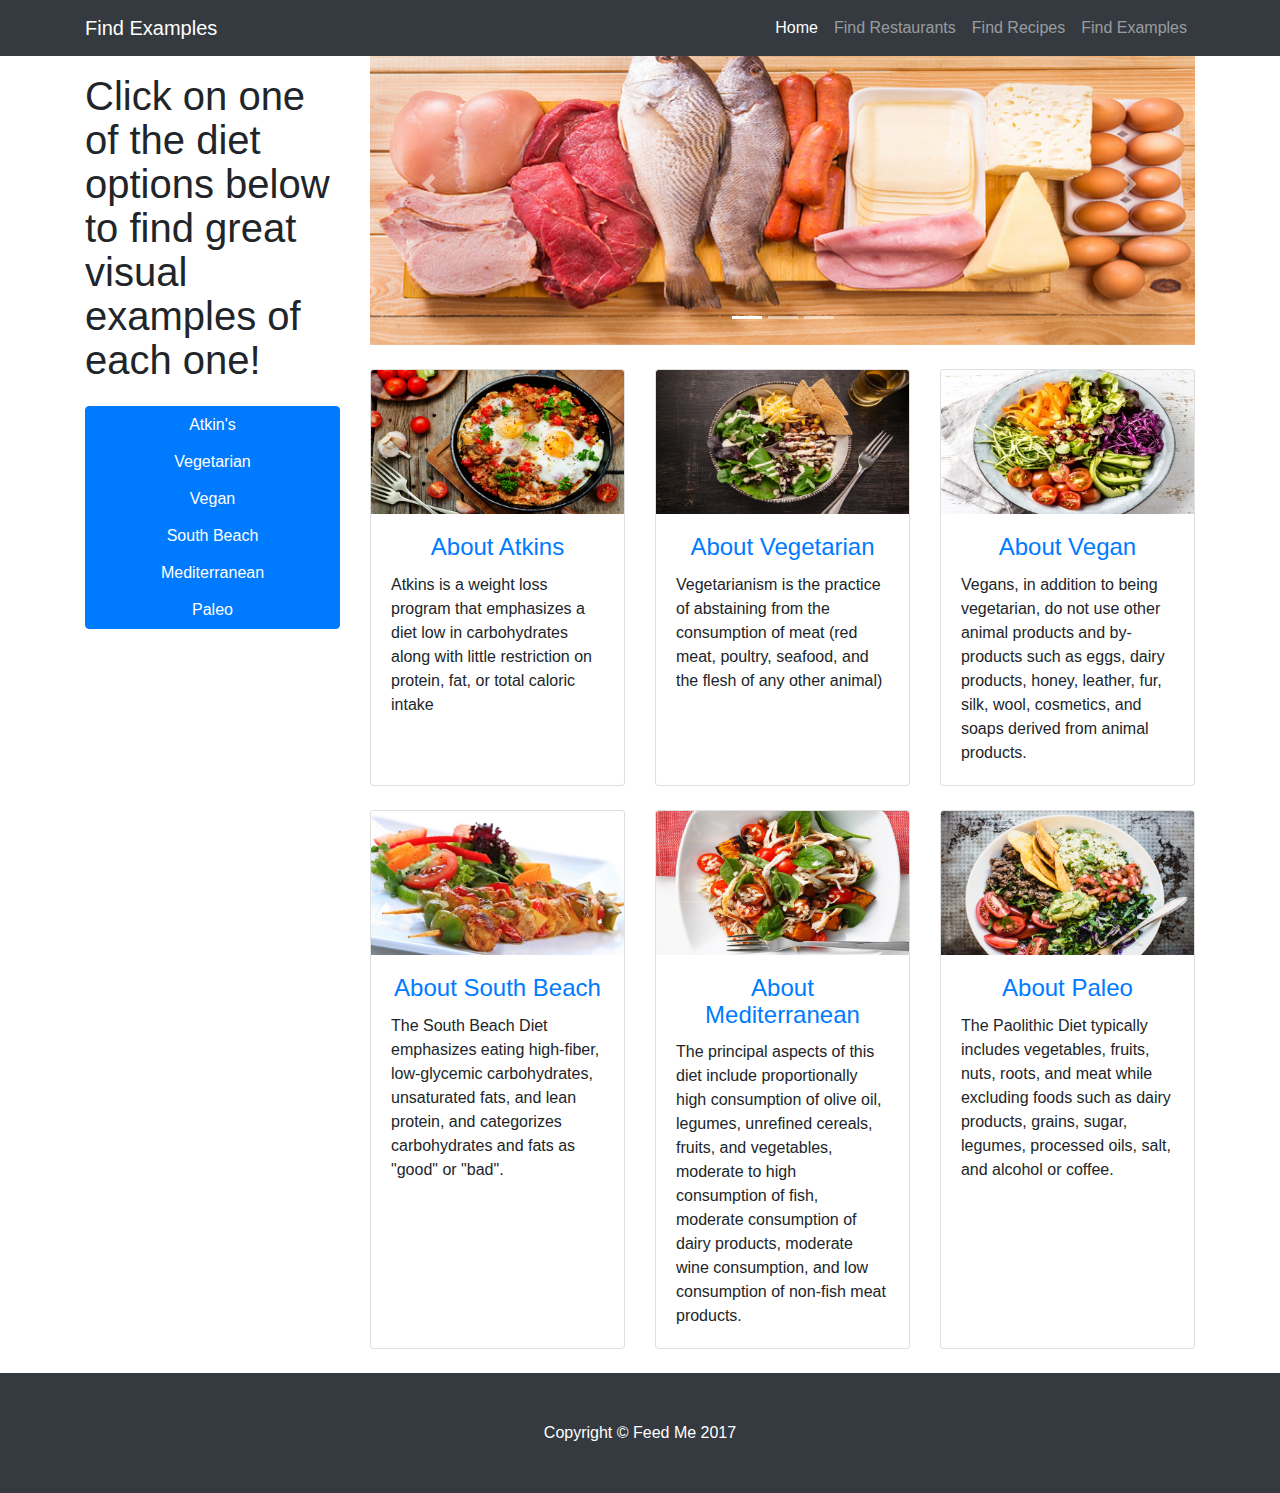
<file: examples.html>
<!DOCTYPE html>
<html lang="en">

<head>

  <meta charset="utf-8">
  <meta name="viewport" content="width=device-width, initial-scale=1, shrink-to-fit=no">
  <meta name="description" content="">
  <meta name="author" content="">

  <title>Find Examples of the Most Popular Diets!</title>

  <!-- Bootstrap core CSS -->
  <link href="vendor/bootstrap/css/bootstrap.min.css" rel="stylesheet">

  <!-- Custom styles for this template -->
  <link href="css/examples.css" rel="stylesheet">

</head>

<body>

  <!-- Navigation -->
  <nav class="navbar navbar-expand-lg navbar-dark bg-dark fixed-top">
    <div class="container">
      <a class="navbar-brand" href="#">Find Examples</a>
      <button class="navbar-toggler" type="button" data-toggle="collapse" data-target="#navbarResponsive" aria-controls="navbarResponsive" aria-expanded="false" aria-label="Toggle navigation">
        <span class="navbar-toggler-icon"></span>
      </button>
      <div class="collapse navbar-collapse" id="navbarResponsive">
        <ul class="navbar-nav ml-auto">
          <li class="nav-item active">
            <a class="nav-link" href="index.html">Home
              <span class="sr-only">(current)</span>
            </a>
          </li>
          <li class="nav-item">
            <a class="nav-link" href="restaurants.html">Find Restaurants</a>
          </li>
          <li class="nav-item">
            <a class="nav-link" href="Feed_Me_Recipes_Page.html">Find Recipes</a>
          </li>
          <li class="nav-item">
            <a class="nav-link" href="examples.html">Find Examples</a>
          </li>
        </ul>
      </div>
    </div>
  </nav>

  <!-- Page Content -->
  <div class="container">

    <div class="row">

      <div class="col-lg-3">

        <h1 class="my-4">Click on one of the diet options below to find great visual examples of each one!</h1>
        <div class="list-group btn-group-vertical" id="diet_example_buttons">
          <button type="button" class="example_button btn btn-primary" id="atkins_button">Atkin's</button>
          <button type="button" class="example_button btn btn-primary" id="vegetarian_button">Vegetarian</button>
          <button type="button" class="example_button btn btn-primary" id="vegan_button">Vegan</button>
          <button type="button" class="example_button btn btn-primary" id="south_beach_button">South Beach</button>
          <button type="button" class="example_button btn btn-primary" id="mediterranean_button">Mediterranean</button>
          <button type="button" class="example_button btn btn-primary" id="paleo_button">Paleo</button>
        </div>

      </div>
      <!-- /.col-lg-3 -->

      <div class="col-lg-9">

        <div id="carouselExampleIndicators" class="carousel slide my-4" data-ride="carousel">
            <ol class="carousel-indicators">
              <li data-target="#carouselExampleIndicators" data-slide-to="0" class="active"></li>
              <li data-target="#carouselExampleIndicators" data-slide-to="1"></li>
              <li data-target="#carouselExampleIndicators" data-slide-to="2"></li>
            </ol>
            <div class="carousel-inner" role="listbox">
              <div class="carousel-item active">
                <img class="d-block img-fluid" src="images/meats-recipes.jpg" alt="First slide">
              </div>
              <div class="carousel-item">
                <img class="d-block img-fluid" src="images/vegs-recipes.jpg" alt="Second slide">
              </div>
              <div class="carousel-item">
                <img class="d-block img-fluid" src="images/regional-recipes.jpg" alt="Third slide">
              </div>
            </div>
            <a class="carousel-control-prev" href="#carouselExampleIndicators" role="button" data-slide="prev">
              <span class="carousel-control-prev-icon" aria-hidden="true"></span>
              <span class="sr-only">Previous</span>
            </a>
            <a class="carousel-control-next" href="#carouselExampleIndicators" role="button" data-slide="next">
              <span class="carousel-control-next-icon" aria-hidden="true"></span>
              <span class="sr-only">Next</span>
            </a>
          </div>

        <div id="image_container_header_div">
            
        </div>

        <div class="row" id="image_container">
          
          <div class="col-lg-4 col-md-6 mb-4">
            <div class="card h-100">
              <a href="#"><img class="card-img-top" src="images/atkins-recipes.jpg" 700x400" alt=""></a>
              <div class="card-body">
                <h4 class="card-title">
                  <a href="https://www.atkins.com/" target="_blank">About Atkins</a>
                </h4>
                <p class="card-text">Atkins is a weight loss program that emphasizes a diet low in carbohydrates along with little restriction on protein, fat, or total caloric intake</p>
              </div>
            </div>
          </div>

          <div class="col-lg-4 col-md-6 mb-4">
            <div class="card h-100">
              <a href="#"><img class="card-img-top" src="images/veg-recipes.jpg" size="700x400" alt=""></a>
              <div class="card-body">
                <h4 class="card-title">
                  <a href="http://www.vrg.org/" target="_blank">About Vegetarian</a>
                </h4>
                <p class="card-text">Vegetarianism is the practice of abstaining from the consumption of meat (red meat, poultry, seafood, and the flesh of any other animal)</p>
              </div>
            </div>
          </div>

          <div class="col-lg-4 col-md-6 mb-4">
            <div class="card h-100">
              <a href="#"><img class="card-img-top" src="images/vegan-recipes.jpg" 700x400 alt=""></a>
              <div class="card-body">
                <h4 class="card-title">
                  <a href="https://www.vegan.com/" target="_blank">About Vegan</a>
                </h4>
                <p class="card-text">Vegans, in addition to being vegetarian, do not use other animal products and by-products such as eggs, dairy products, honey, leather, fur, silk, wool, cosmetics, and soaps derived from animal products.</p>
              </div>
            </div>
          </div>

          <div class="col-lg-4 col-md-6 mb-4">
            <div class="card h-100">
              <a href="#"><img class="card-img-top" src="images/southb-recipes.jpg" 700x400 alt=""></a>
              <div class="card-body">
                <h4 class="card-title">
                  <a href="https://www.healthline.com/nutrition/south-beach-diet#section1" target="_blank">About South Beach</a>
                </h4>
                <p class="card-text">The South Beach Diet emphasizes eating high-fiber, low-glycemic carbohydrates, unsaturated fats, and lean protein, and categorizes carbohydrates and fats as "good" or "bad".</p>
              </div>
            </div>
          </div>

          <div class="col-lg-4 col-md-6 mb-4">
            <div class="card h-100">
              <a href="#"><img class="card-img-top" src="images/med-recipes.jpg" 700x400 alt=""></a>
              <div class="card-body">
                <h4 class="card-title">
                  <a href="http://www.mayoclinic.org/healthy-lifestyle/nutrition-and-healthy-eating/in-depth/mediterranean-diet/art-20047801" target="_blank">About Mediterranean</a>
                </h4>
                <p class="card-text">The principal aspects of this diet include proportionally high consumption of olive oil, legumes, unrefined cereals, fruits, and vegetables, moderate to high consumption of fish, moderate consumption of dairy products, moderate wine consumption, and low consumption of non-fish meat products.</p>
              </div>
            </div>
          </div>

          <div class="col-lg-4 col-md-6 mb-4">
            <div class="card h-100">
              <a href="#"><img class="card-img-top" src="images/paleo-recipes.jpg" img size="700x400" alt=""></a>
              <div class="card-body">
                <h4 class="card-title">
                  <a href="https://paleoleap.com/paleo-101/" target="_blank">About Paleo</a>
                </h4>
                <p class="card-text">The Paolithic Diet typically includes vegetables, fruits, nuts, roots, and meat while excluding foods such as dairy products, grains, sugar, legumes, processed oils, salt, and alcohol or coffee.</p>
              </div>
            </div>
          </div>

          <!-- <div class="col-md-12" id="image_container">
          </div> -->

        </div>
        <!-- /.row -->

      </div>
      <!-- /.col-lg-9 -->

    </div>
    <!-- /.row -->

  </div>

    <!-- Footer -->
    <footer class="py-5 bg-dark">
      <div class="container">
        <p class="m-0 text-center text-white">Copyright &copy; Feed Me 2017</p>
      </div>
      <!-- /.container -->
    </footer>

    <!-- Ajax, for the Bing API -->
    <script src="https://ajax.googleapis.com/ajax/libs/jquery/1.9.0/jquery.min.js"></script>
    <script src="JS/examples.js"></script>

    <!-- Bootstrap core JavaScript -->
    <script src="vendor/jquery/jquery.min.js"></script>
    <script src="vendor/popper/popper.min.js"></script>
    <script src="vendor/bootstrap/js/bootstrap.min.js"></script>

  </body>

  </html>
</file>
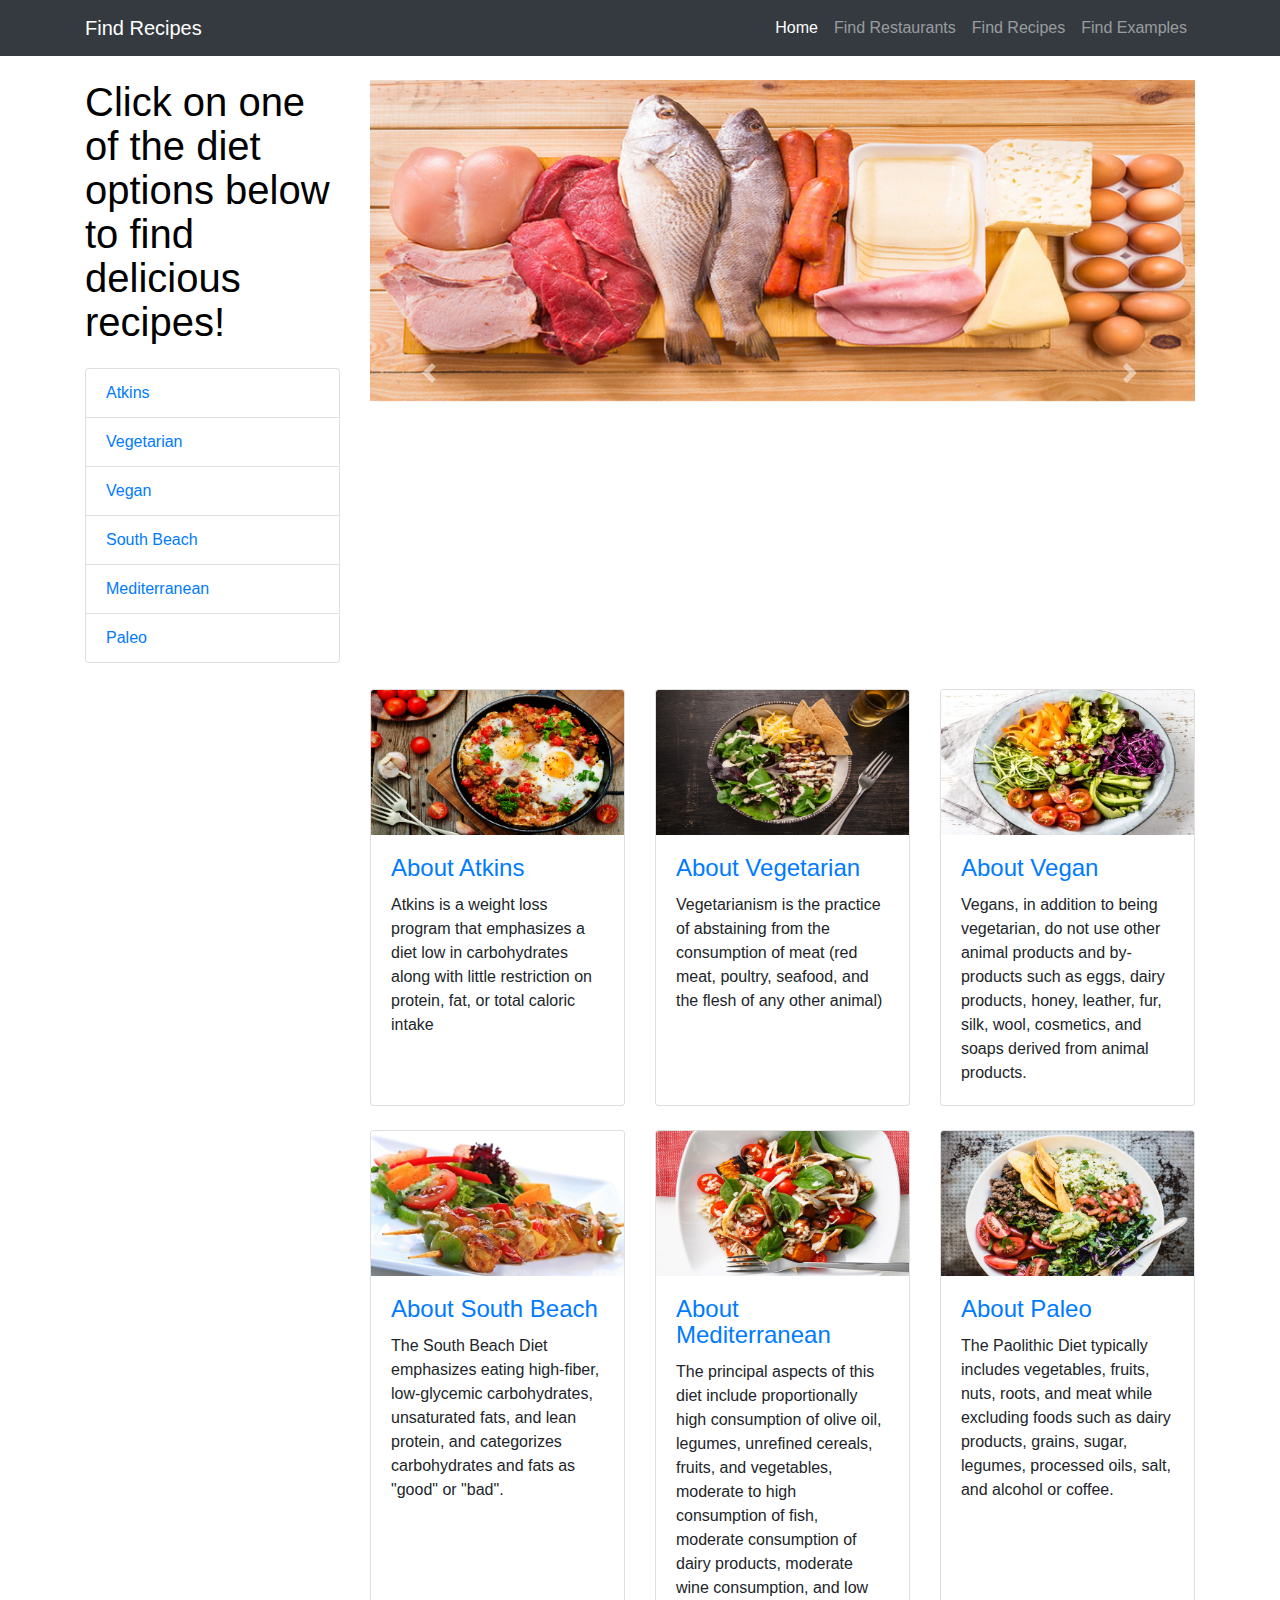
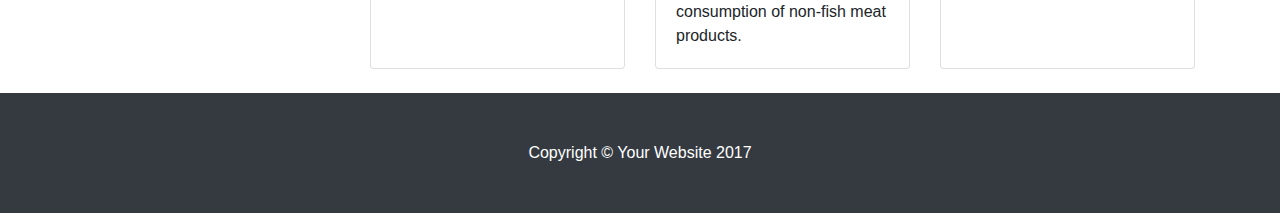
<file: Feed_Me_Recipes_Page.html>
<!DOCTYPE html>
<html lang="en">

  <head>

    <meta charset="utf-8">
    <meta name="viewport" content="width=device-width, initial-scale=1, shrink-to-fit=no">
    <meta name="description" content="">
    <meta name="author" content="">

    <title>Shop Homepage - Start Bootstrap Template</title>

    <!-- Bootstrap core CSS -->
    <link href="vendor/bootstrap/css/bootstrap.min.css" rel="stylesheet">

    <!-- Custom styles for this template -->
    <link href="css/shop-homepage.css" rel="stylesheet">

  </head>

  <body>

    <!-- Navigation -->
    <nav class="navbar navbar-expand-lg navbar-dark bg-dark fixed-top">
      <div class="container">
        <a class="navbar-brand" href="#">Find Recipes</a>
        <button class="navbar-toggler" type="button" data-toggle="collapse" data-target="#navbarResponsive" aria-controls="navbarResponsive" aria-expanded="false" aria-label="Toggle navigation">
          <span class="navbar-toggler-icon"></span>
        </button>
        <div class="collapse navbar-collapse" id="navbarResponsive">
          <ul class="navbar-nav ml-auto">
            <li class="nav-item active">
              <a class="nav-link" href="index.html">Home
                <span class="sr-only">(current)</span>
              </a>
            </li>
            <li class="nav-item">
              <a class="nav-link" href="restaurants.html">Find Restaurants</a>
            </li>
            <li class="nav-item">
              <a class="nav-link" href="#">Find Recipes</a>
            </li>
            <li class="nav-item">
              <a class="nav-link" href="examples.html">Find Examples</a>
            </li>
          </ul>
        </div>
      </div>
    </nav>

    <!-- Page Content -->
    <div class="container">

      <div class="row">

        <div class="col-lg-3">

          <h1 class="my-4">Click on one of the diet options below to find delicious recipes!</h1>
          <div class="list-group">
            <a href="https://www.pinterest.com/explore/atkins-diet/?lp=true" target="_blank" class="list-group-item">Atkins</a>
            <a href="https://www.pinterest.com/explore/healthy-vegetarian-recipes/" target="_blank" class="list-group-item">Vegetarian</a>
            <a href="https://www.pinterest.com/explore/vegan-dinners/" target="_blank" class="list-group-item">Vegan</a>
            <a href="https://www.pinterest.com/explore/south-beach-diet/" target="_blank" class="list-group-item">South Beach</a>
            <a href="https://www.pinterest.com/explore/mediterranean-diet/" target="_blank" class="list-group-item">Mediterranean</a>
            <a href="https://www.pinterest.com/explore/paleo/" target="_blank" class="list-group-item">Paleo</a>
          </div>

        </div>
        <!-- /.col-lg-3 -->

        <div class="col-lg-9">

          <div id="carouselExampleIndicators" class="carousel slide my-4" data-ride="carousel">
            <ol class="carousel-indicators">
              <li data-target="#carouselExampleIndicators" data-slide-to="0" class="active"></li>
              <li data-target="#carouselExampleIndicators" data-slide-to="1"></li>
              <li data-target="#carouselExampleIndicators" data-slide-to="2"></li>
            </ol>
            <div class="carousel-inner" role="listbox">
              <div class="carousel-item active">
                <img class="d-block img-fluid" src="images/meats-recipes.jpg" alt="First slide">
              </div>
              <div class="carousel-item">
                <img class="d-block img-fluid" src="images/vegs-recipes.jpg" alt="Second slide">
              </div>
              <div class="carousel-item">
                <img class="d-block img-fluid" src="images/regional-recipes.jpg" alt="Third slide">
              </div>
            </div>
            <a class="carousel-control-prev" href="#carouselExampleIndicators" role="button" data-slide="prev">
              <span class="carousel-control-prev-icon" aria-hidden="true"></span>
              <span class="sr-only">Previous</span>
            </a>
            <a class="carousel-control-next" href="#carouselExampleIndicators" role="button" data-slide="next">
              <span class="carousel-control-next-icon" aria-hidden="true"></span>
              <span class="sr-only">Next</span>
            </a>
          </div>

          <div class="row">

            <div class="col-lg-4 col-md-6 mb-4">
              <div class="card h-100">
                <a href="#"><img class="card-img-top" src="images/atkins-recipes.jpg" alt=""></a>
                <div class="card-body">
                  <h4 class="card-title">
                    <a href="https://www.atkins.com/" target="_blank">About Atkins</a>
                  </h4>
                  <p class="card-text">Atkins is a weight loss program that emphasizes a diet low in carbohydrates along with little restriction on protein, fat, or total caloric intake</p>
                </div>
              </div>
            </div>

            <div class="col-lg-4 col-md-6 mb-4">
              <div class="card h-100">
                <a href="#"><img class="card-img-top" src="images/veg-recipes.jpg" alt=""></a>
                <div class="card-body">
                  <h4 class="card-title">
                    <a href="http://www.vrg.org/" target="_blank">About Vegetarian</a>
                  </h4>
                  <p class="card-text">Vegetarianism is the practice of abstaining from the consumption of meat (red meat, poultry, seafood, and the flesh of any other animal)</p>
                </div>
              </div>
            </div>

            <div class="col-lg-4 col-md-6 mb-4">
              <div class="card h-100">
                <a href="#"><img class="card-img-top" src="images/vegan-recipes.jpg" alt=""></a>
                <div class="card-body">
                  <h4 class="card-title">
                    <a href="https://www.vegan.com/" target="_blank">About Vegan</a>
                  </h4>
                  <p class="card-text">Vegans, in addition to being vegetarian, do not use other animal products and by-products such as eggs, dairy products, honey, leather, fur, silk, wool, cosmetics, and soaps derived from animal products.</p>
                </div>
              </div>
            </div>

            <div class="col-lg-4 col-md-6 mb-4">
              <div class="card h-100">
                <a href="#"><img class="card-img-top" src="images/southb-recipes.jpg" 700x400 alt=""></a>
                <div class="card-body">
                  <h4 class="card-title">
                    <a href="https://www.healthline.com/nutrition/south-beach-diet#section1" target="_blank">About South Beach</a>
                  </h4>
                  <p class="card-text">The South Beach Diet emphasizes eating high-fiber, low-glycemic carbohydrates, unsaturated fats, and lean protein, and categorizes carbohydrates and fats as "good" or "bad".</p>
                </div>
              </div>
            </div>

            <div class="col-lg-4 col-md-6 mb-4">
              <div class="card h-100">
                <a href="#"><img class="card-img-top" src="images/med-recipes.jpg" alt=""></a>
                <div class="card-body">
                  <h4 class="card-title">
                    <a href="http://www.mayoclinic.org/healthy-lifestyle/nutrition-and-healthy-eating/in-depth/mediterranean-diet/art-20047801" target="_blank">About Mediterranean</a>
                  </h4>
                  <p class="card-text">The principal aspects of this diet include proportionally high consumption of olive oil, legumes, unrefined cereals, fruits, and vegetables, moderate to high consumption of fish, moderate consumption of dairy products, moderate wine consumption, and low consumption of non-fish meat products.</p>
                </div>
              </div>
            </div>

            <div class="col-lg-4 col-md-6 mb-4">
              <div class="card h-100">
                <a href="#"><img class="card-img-top" src="images/paleo-recipes.jpg" alt=""></a>
                <div class="card-body">
                  <h4 class="card-title">
                    <a href="https://paleoleap.com/paleo-101/" target="_blank">About Paleo</a>
                  </h4>
                  <p class="card-text">The Paolithic Diet typically includes vegetables, fruits, nuts, roots, and meat while excluding foods such as dairy products, grains, sugar, legumes, processed oils, salt, and alcohol or coffee.</p>
                </div>
              </div>
            </div>

          </div>
          <!-- /.row -->

        </div>
        <!-- /.col-lg-9 -->

      </div>
      <!-- /.row -->

    </div>
    <!-- /.container -->

    <!-- Footer -->
    <footer class="py-5 bg-dark">
      <div class="container">
        <p class="m-0 text-center text-white">Copyright &copy; Your Website 2017</p>
      </div>
      <!-- /.container -->
    </footer>

    <!-- Bootstrap core JavaScript -->
    <script src="vendor/jquery/jquery.min.js"></script>
    <script src="vendor/popper/popper.min.js"></script>
    <script src="vendor/bootstrap/js/bootstrap.min.js"></script>

  </body>

</html>
</file>
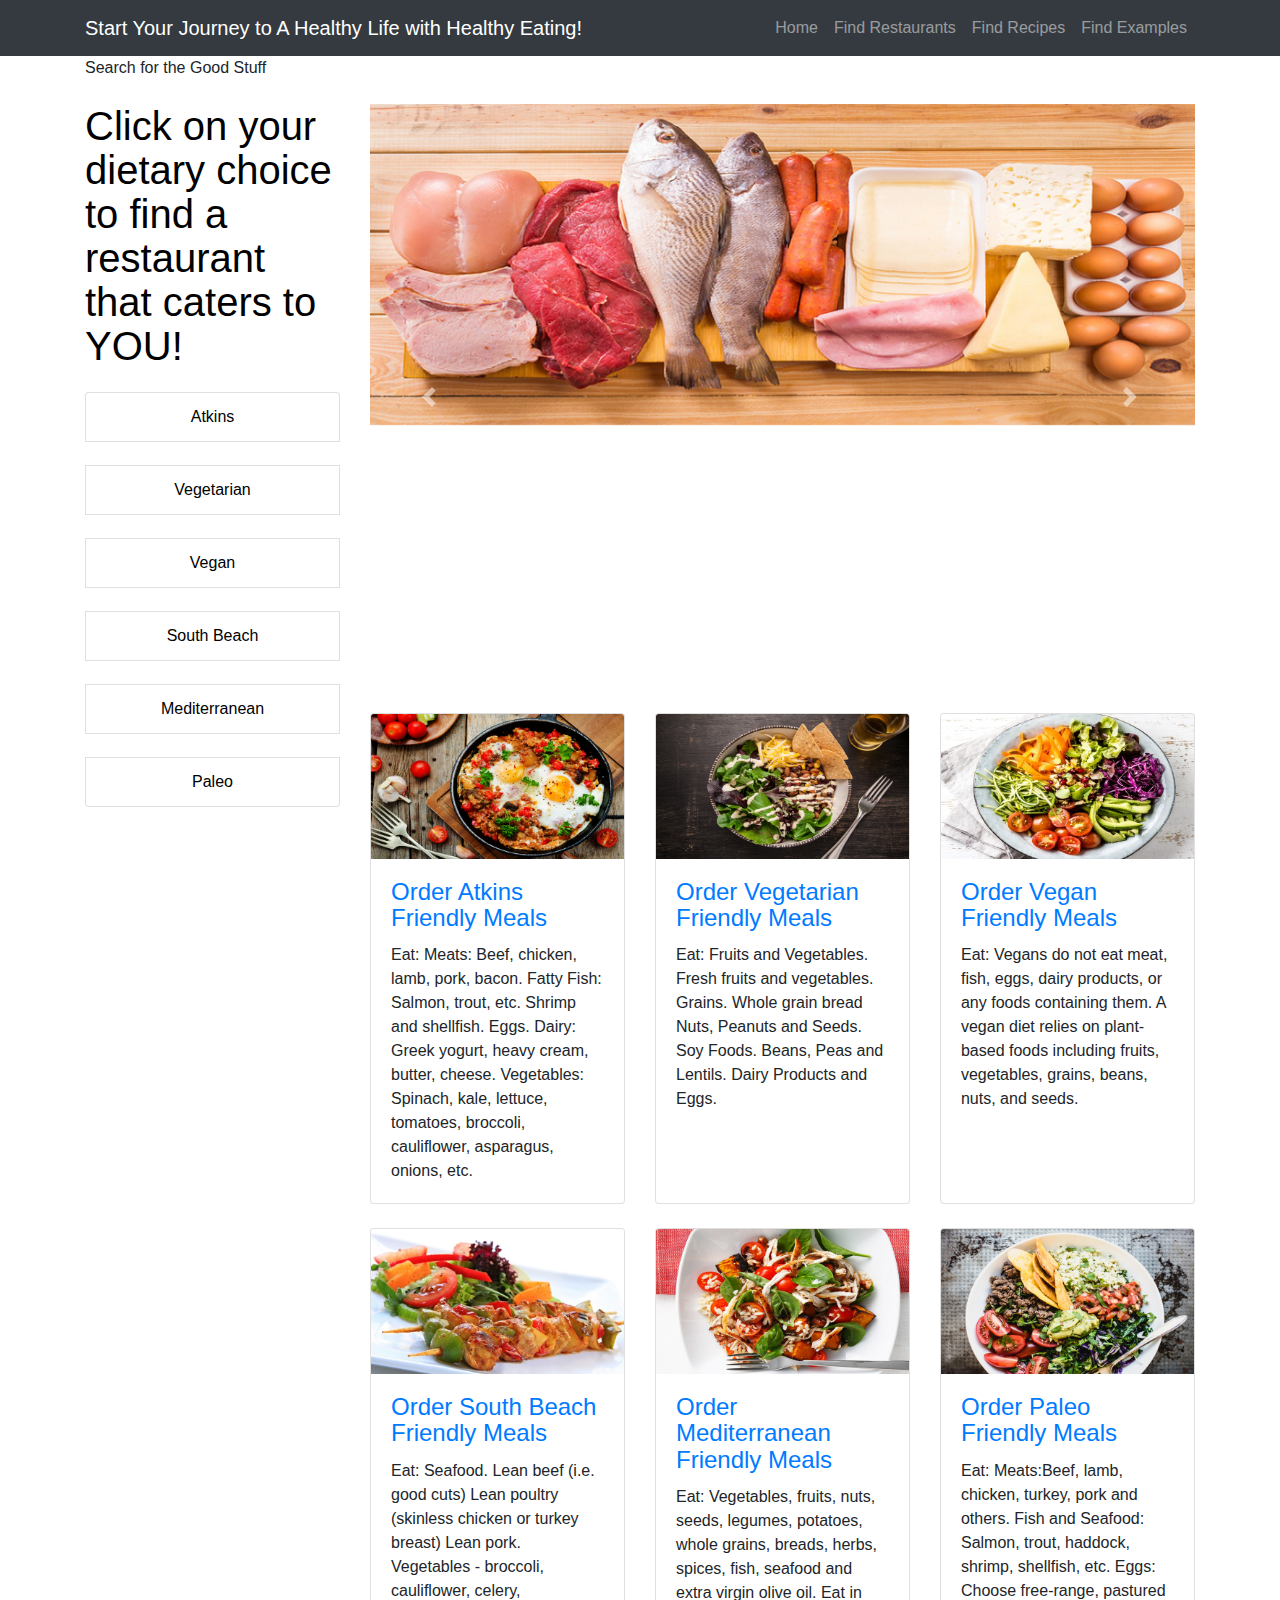
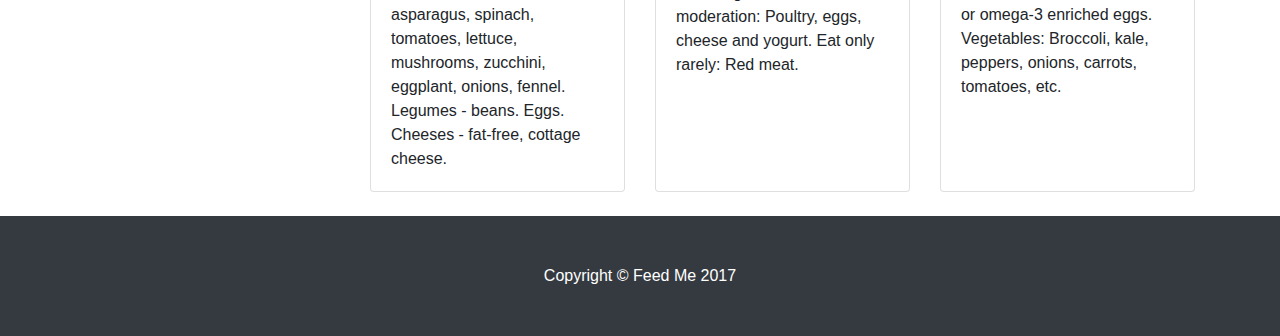
<file: restaurants.html>
<!DOCTYPE html>
<html lang="en">

<head>
    <meta charset="utf-8">
    <meta name="viewport" content="width=device-width, initial-scale=1, shrink-to-fit=no">
    <meta name="description" content="">
    <meta name="author" content="">
    <title> Restaurants - Start Your Healhty Eating!</title>
    <!-- Bootstrap core CSS -->
    <link href="vendor/bootstrap/css/bootstrap.min.css" rel="stylesheet">
    <!-- Custom styles for this template -->
    <link href="css/shop-homepage.css" rel="stylesheet">
</head>

<body>
    <!-- Navigation -->
    <nav class="navbar navbar-expand-lg navbar-dark bg-dark fixed-top">
        <div class="container">
            <!-- <a class="navbar navbar-expand-lg navbar-dark bg-dark fixed-top" href="#">Start Your Journey to A Healthy Life with Healthy Eating!</a> -->
            <a class="navbar-brand" href="#">Start Your Journey to A Healthy Life with Healthy Eating!</a>
            <button class="navbar-toggler" type="button" data-toggle="collapse" data-target="#navbarResponsive" aria-controls="navbarResponsive" aria-expanded="false" aria-label="Toggle navigation">
                <span class="navbar-toggler-icon"></span>
            </button>
            <div class="collapse navbar-collapse" id="navbarResponsive">
                <ul class="navbar-nav ml-auto">
                    <li class="nav-item">
                        <a class="nav-link" href="index.html"> Home
                <span class="sr-only">(current)</span>
              </a>
                    </li>
                    <li class="nav-item">
                        <a class="nav-link" href="">Find Restaurants</a>
                    </li>
                    <li class="nav-item">
                        <a class="nav-link" href="Feed_Me_Recipes_Page.html">Find Recipes</a>
                    </li>
                    <li class="nav-item">
                        <a class="nav-link" href="examples.html">Find Examples</a>
                    </li>
                </ul>
            </div>
        </div>
    </nav>
    <!-- Page Content -->
    <div class="container">
        <script>
        (function() {
            var cx = '002778761389979575343:s-wkhdbuhlm';
            var gcse = document.createElement('script');
            gcse.type = 'text/javascript';
            gcse.async = true;
            gcse.src = 'https://cse.google.com/cse.js?cx=' + cx;
            var s = document.getElementsByTagName('script')[0];
            s.parentNode.insertBefore(gcse, s);
        })();
        </script>
        <gcse:search>Search for the Good Stuff</gcse:search>
        <div class="row">
            <div class="col-lg-3">
                <h1 class="my-4">Click on your dietary choice to find a restaurant that caters to YOU!</h1>
                <div class="list-group">
                    <!-- ... -->
                    <!-- Trigger/Open The Modal -->
                    <button id="atkins-restaurant" class="list-group-item" data-name="BBQ">Atkins</button>
                    <!-- The Modal -->
                    <div id="myModal" class="modal">
                        <!-- Modal content -->
                        <div class="modal-content">
                            <!-- <span class="close">&times;</span> -->
                            <!-- <p>Some text in the Modal</p> -->
                        </div>
                    </div>
                    <!-- iii -->
                    <br>
                    <button id="vegetarian-restaurant" href="#" class="list-group-item" data-name="vegetarian">Vegetarian</button>
                    <br>
                    <button id="vegan-restaurant" href="#" class="list-group-item" data-name="vegan">Vegan</button>
                    <br>
                    <button id="south-beach-restaurant" href="#" class="list-group-item" data-name="steak">South Beach</button>
                    <br>
                    <button id="mediterranean-restaurant" href="#" class="list-group-item" data-name="mediterranean">Mediterranean</button>
                    <br>
                    <button id="paleo-restaurant" href="#" class="list-group-item" data-name="paleo">Paleo</button>
                </div>
            </div>
            <!-- /.col-lg-3 -->
            <div class="col-lg-9">
                <div id="carouselExampleIndicators" class="carousel slide my-4" data-ride="carousel">
                    <ol class="carousel-indicators">
                        <li data-target="#carouselExampleIndicators" data-slide-to="0" class="active"></li>
                        <li data-target="#carouselExampleIndicators" data-slide-to="1"></li>
                        <li data-target="#carouselExampleIndicators" data-slide-to="2"></li>
                    </ol>
                    <div class="carousel-inner" role="listbox">
                        <div class="carousel-item active">
                            <img class="d-block img-fluid" src="images/meats-recipes.jpg" alt="First slide">
                        </div>
                        <div class="carousel-item">
                            <img class="d-block img-fluid" src="images/vegs-recipes.jpg" alt="Second slide">
                        </div>
                        <div class="carousel-item">
                            <img class="d-block img-fluid" src="images/regional-recipes.jpg" alt="Third slide">
                        </div>
                    </div>
                    <a class="carousel-control-prev" href="#carouselExampleIndicators" role="button" data-slide="prev">
              <span class="carousel-control-prev-icon" aria-hidden="true"></span>
              <span class="sr-only">Previous</span>
            </a>
                    <a class="carousel-control-next" href="#carouselExampleIndicators" role="button" data-slide="next">
              <span class="carousel-control-next-icon" aria-hidden="true"></span>
              <span class="sr-only">Next</span>
            </a>
                </div>
                <div class="row">
                    <div class="col-lg-4 col-md-6 mb-4">
                        <div class="card h-100">
                            <a href="#"><img class="card-img-top" src="images/atkins-recipes.jpg" alt=""></a>
                            <div class="card-body">
                                <h4 class="card-title">
                    <a href="https://www.freshnlean.com/low-carb-meal-delivery/" target="_blank">Order Atkins Friendly Meals</a>
                  </h4>
                                <!-- <h5>$24.99</h5> -->
                                <p class="card-text"> Eat: Meats: Beef, chicken, lamb, pork, bacon. Fatty Fish: Salmon, trout, etc. Shrimp and shellfish. Eggs. Dairy: Greek yogurt, heavy cream, butter, cheese. Vegetables: Spinach, kale, lettuce, tomatoes, broccoli, cauliflower, asparagus, onions, etc.</p>
                            </div>
                        </div>
                    </div>
                    <div class="col-lg-4 col-md-6 mb-4">
                        <div class="card h-100">
                            <a href="#"><img class="card-img-top" src="images/veg-recipes.jpg" alt=""></a>
                            <div class="card-body">
                                <h4 class="card-title">
                    <a href="https://www.blueapron.com/" target="_blank">Order Vegetarian Friendly Meals</a>
                  </h4>
                                <!-- <h5>$24.99</h5> -->
                                <p class="card-text">Eat: Fruits and Vegetables. Fresh fruits and vegetables. Grains. Whole grain bread Nuts, Peanuts and Seeds. Soy Foods. Beans, Peas and Lentils. Dairy Products and Eggs.</p>
                            </div>
                        </div>
                    </div>
                    <div class="col-lg-4 col-md-6 mb-4">
                        <div class="card h-100">
                            <a href="#"><img class="card-img-top" src="images/vegan-recipes.jpg" alt=""></a>
                            <div class="card-body">
                                <h4 class="card-title">
                    <a href="https://www.purplecarrot.com/" target="_blank">Order Vegan Friendly Meals</a>
                  </h4>
                                <!-- <h5>$24.99</h5> -->
                                <p class="card-text">Eat: Vegans do not eat meat, fish, eggs, dairy products, or any foods containing them. A vegan diet relies on plant-based foods including fruits, vegetables, grains, beans, nuts, and seeds.</p>
                            </div>
                        </div>
                    </div>
                    <div class="col-lg-4 col-md-6 mb-4">
                        <div class="card h-100">
                            <a href="#"><img class="card-img-top" src="images/southb-recipes.jpg" alt=""></a>
                            <div class="card-body">
                                <h4 class="card-title">
                  <a href="https://www.thedietdynamo.com/south-beach-diet-meals-and-food-reviewed/" target="_blank">Order South Beach Friendly Meals</a>
                  </h4>
                                <!-- <h5>$24.99</h5> -->
                                <p class="card-text">Eat: Seafood. Lean beef (i.e. good cuts) Lean poultry (skinless chicken or turkey breast) Lean pork. Vegetables - broccoli, cauliflower, celery, asparagus, spinach, tomatoes, lettuce, mushrooms, zucchini, eggplant, onions, fennel. Legumes - beans. Eggs. Cheeses - fat-free, cottage cheese.</p>
                            </div>
                        </div>
                    </div>
                    <div class="col-lg-4 col-md-6 mb-4">
                        <div class="card h-100">
                            <a href="#"><img class="card-img-top" src="images/med-recipes.jpg" alt=""></a>
                            <div class="card-body">
                                <h4 class="card-title">
                    <a href="https://www.healthychefcreations.com/meal-programs/mediterranean-diet.aspx" target="_blank">Order Mediterranean Friendly Meals</a>
                  </h4>
                                <!-- <h5>$24.99</h5> -->
                                <p class="card-text">Eat: Vegetables, fruits, nuts, seeds, legumes, potatoes, whole grains, breads, herbs, spices, fish, seafood and extra virgin olive oil. Eat in moderation: Poultry, eggs, cheese and yogurt. Eat only rarely: Red meat.</p>
                            </div>
                        </div>
                    </div>
                    <div class="col-lg-4 col-md-6 mb-4">
                        <div class="card h-100">
                            <a href="#"><img class="card-img-top" src="images/paleo-recipes.jpg" alt=""></a>
                            <div class="card-body">
                                <h4 class="card-title">
                    <a href="https://www.freshly.com/" target="_blank">Order Paleo Friendly Meals</a>
                  </h4>
                                <!-- <h5>$24.99</h5> -->
                                <p class="card-text"> Eat: Meats:Beef, lamb, chicken, turkey, pork and others. Fish and Seafood: Salmon, trout, haddock, shrimp, shellfish, etc. Eggs: Choose free-range, pastured or omega-3 enriched eggs. Vegetables: Broccoli, kale, peppers, onions, carrots, tomatoes, etc.</p>
                            </div>
                        </div>
                    </div>
                </div>
                <!-- /.row -->
            </div>
            <!-- /.col-lg-9 -->
        </div>
        <!-- /.row -->
    </div>
    <!-- /.container -->
    <!-- Footer -->
    <footer class="py-5 bg-dark">
        <div class="container">
            <p class="m-0 text-center text-white">Copyright &copy; Feed Me 2017</p>
        </div>
        <!-- /.container -->
    </footer>
    <!-- Bootstrap core JavaScript -->
    <script src="vendor/jquery/jquery.min.js"></script>
    <script src="vendor/popper/popper.min.js"></script>
    <script src="vendor/bootstrap/js/bootstrap.min.js"></script>
    <script src="restaurants-js.js"></script>
</body>

</html>
</file>
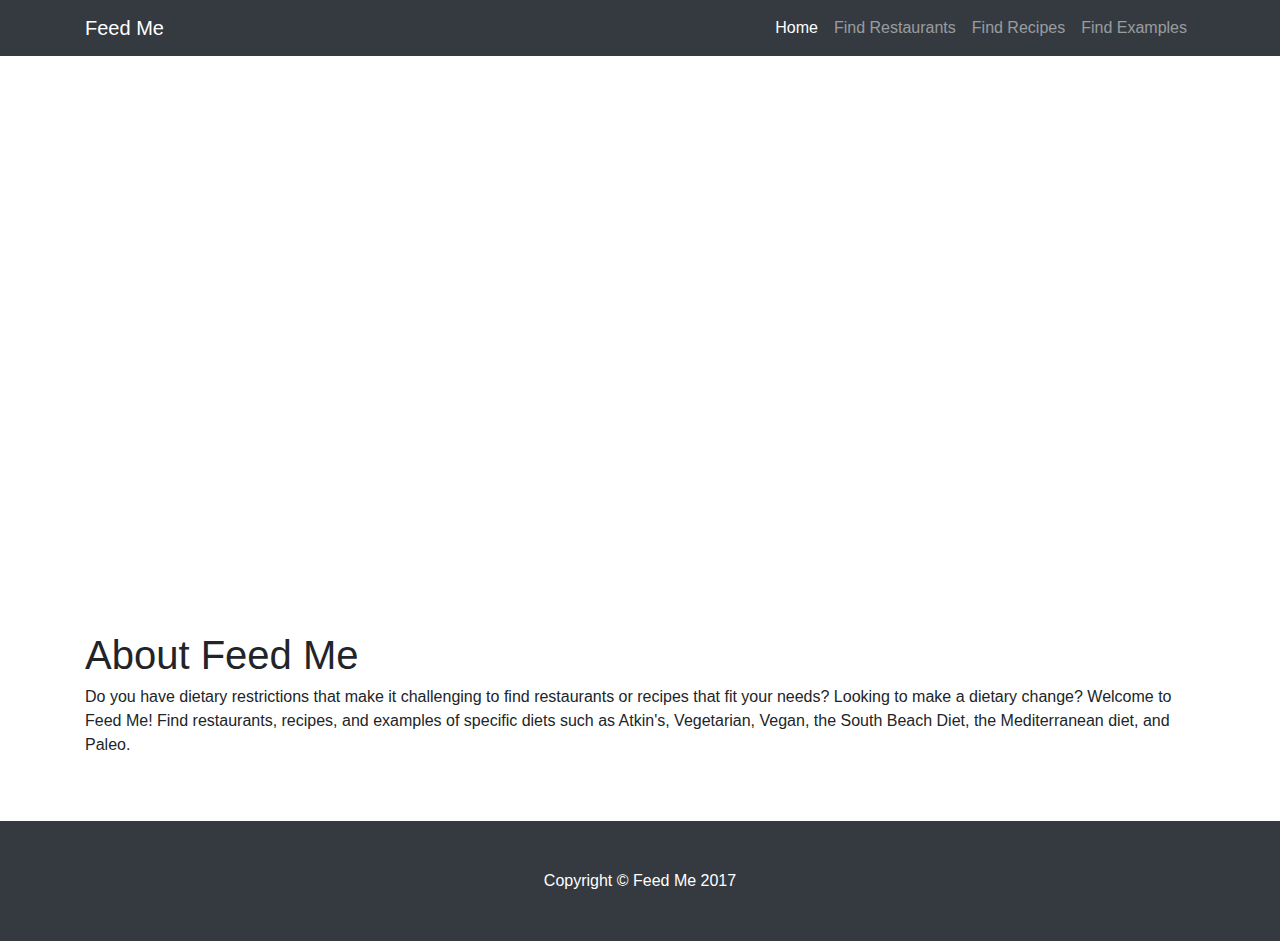
<file: home_assets/home.html>
<!DOCTYPE html>
<html lang="en">

  <head>

    <meta charset="utf-8">
    <meta name="viewport" content="width=device-width, initial-scale=1, shrink-to-fit=no">
    <meta name="description" content="">
    <meta name="author" content="">

    <title>Half Slider - Start Bootstrap Template</title>

    <!-- Bootstrap core CSS -->
    <link href="vendor/bootstrap/css/bootstrap.min.css" rel="stylesheet">

    <!-- Custom styles for this template -->
    <link href="css/half-slider.css" rel="stylesheet">

  </head>

  <body>

    <!-- Navigation -->
    <nav class="navbar navbar-expand-lg navbar-dark bg-dark fixed-top">
      <div class="container">
        <a class="navbar-brand" href="#">Feed Me</a>
        <button class="navbar-toggler" type="button" data-toggle="collapse" data-target="#navbarResponsive" aria-controls="navbarResponsive" aria-expanded="false" aria-label="Toggle navigation">
          <span class="navbar-toggler-icon"></span>
        </button>
        <div class="collapse navbar-collapse" id="navbarResponsive">
          <ul class="navbar-nav ml-auto">
            <li class="nav-item active">
              <a class="nav-link" href="#">Home
                <span class="sr-only">(current)</span>
              </a>
            </li>
            <li class="nav-item">
              <a class="nav-link" href="../restaurants.html">Find Restaurants</a>
            </li>
            <li class="nav-item">
              <a class="nav-link" href="../Feed_Me_Recipes_Page.html">Find Recipes</a>
            </li>
            <li class="nav-item">
              <a class="nav-link" href="../examples.html">Find Examples</a>
            </li>
          </ul>
        </div>
      </div>
    </nav>

    <header>
      <div id="carouselExampleIndicators" class="carousel slide" data-ride="carousel">
        <ol class="carousel-indicators">
          <li data-target="#carouselExampleIndicators" data-slide-to="0" class="active"></li>
          <li data-target="#carouselExampleIndicators" data-slide-to="1"></li>
          <li data-target="#carouselExampleIndicators" data-slide-to="2"></li>
        </ol>
        <div class="carousel-inner" role="listbox">
          <!-- Slide One - Set the background image for this slide in the line below -->
          <div class="carousel-item active" style="background-image: url('https://www.rodalewellness.com/sites/rodalewellness.com/files/articles/2016/07/protein-foods-1000.jpg')">
            <div class="carousel-caption d-none d-md-block">
              <h3>Protein Based Diets</h3>
            </div>
          </div>
          <!-- Slide Two - Set the background image for this slide in the line below -->
          <div class="carousel-item" style="background-image: url('http://www.worldatlas.com/r/w728-h425-c728x425/upload/ec/57/74/shutterstock-324768497.jpg')">
            <div class="carousel-caption d-none d-md-block">
              <h3>Vegetarian/Vegan Diets</h3>
              <!-- <p>This is a description for the second slide.</p> -->
            </div>
          </div>
          <!-- Slide Three - Set the background image for this slide in the line below -->
          <div class="carousel-item" style="background-image: url('http://mygazeta.com/i/2016/01/20140418082125.jpg')">
            <div class="carousel-caption d-none d-md-block">
              <h3>Regional Diets</h3>
              <!-- <p>This is a description for the third slide.</p> -->
            </div>
          </div>
        </div>
        <a class="carousel-control-prev" href="#carouselExampleIndicators" role="button" data-slide="prev">
          <span class="carousel-control-prev-icon" aria-hidden="true"></span>
          <span class="sr-only">Previous</span>
        </a>
        <a class="carousel-control-next" href="#carouselExampleIndicators" role="button" data-slide="next">
          <span class="carousel-control-next-icon" aria-hidden="true"></span>
          <span class="sr-only">Next</span>
        </a>
      </div>
    </header>

    <!-- Page Content -->
    <section class="py-5">
      <div class="container">
        <h1>About Feed Me</h1>
        <p>Do you have dietary restrictions that make it challenging to find restaurants or recipes that fit your needs? Looking to make a dietary change? Welcome to Feed Me! Find restaurants, recipes, and examples of specific diets such as Atkin's, Vegetarian, Vegan, the South Beach Diet, the Mediterranean diet, and Paleo.
          <!-- <code>half-slider.css</code>file.</p> -->
      </div>
    </section>

    <!-- Footer -->
    <footer class="py-5 bg-dark">
      <div class="container">
        <p class="m-0 text-center text-white">Copyright &copy; Feed Me 2017</p>
      </div>
      <!-- /.container -->
    </footer>

    <!-- Bootstrap core JavaScript -->
    <script src="vendor/jquery/jquery.min.js"></script>
    <script src="vendor/popper/popper.min.js"></script>
    <script src="vendor/bootstrap/js/bootstrap.min.js"></script>

  </body>

</html>
</file>
<file: css/examples.css>
.image_hover {
    width: 395px;
    height: 260px;
    margin: 15px;
}
  
.image_hover:hover {
    color: #424242; 
    opacity: 1;
    transform: scale(2);
    -ms-transform: scale(2); 
    -webkit-transform: scale(2);
}

h1.my-4 {
    padding-top: 50px;
}

#image_container_header_div h1, h4 {
    text-align: center;
    margin: 0 auto;
}
</file>
<file: css/shop-homepage.css>
/*!
 * Start Bootstrap - Shop Homepage (http://startbootstrap.com/template-overviews/shop-homepage)
 * Copyright 2013-2017 Start Bootstrap
 * Licensed under MIT (https://github.com/BlackrockDigital/startbootstrap-shop-homepage/blob/master/LICENSE)
 */
 .carousel-item {
    height: 65vh;
    min-height: 300px;
    background: no-repeat center center scroll;
    -webkit-background-size: cover;
    -moz-background-size: cover;
    -o-background-size: cover;
    background-size: cover;
}
.my-4{
	color: black;
}
.modal-content{
	position: fixed;
	margin-top:300px;
}
body {
    padding-top: 54px;
    /*background-color: black;*/s
}

@media (min-width: 992px) {
    body {
        padding-top: 56px;
    }
}
</file>
<file: home_assets/css/half-slider.css>
/*!
 * Start Bootstrap - Half Slider (http://startbootstrap.com/template-overviews/half-slider)
 * Copyright 2013-2017 Start Bootstrap
 * Licensed under MIT (https://github.com/BlackrockDigital/startbootstrap-half-slider/blob/master/LICENSE)
 */

.carousel-item {
    height: 65vh;
    min-height: 300px;
    background: no-repeat center center scroll;
    -webkit-background-size: cover;
    -moz-background-size: cover;
    -o-background-size: cover;
    background-size: cover;
}
</file>
